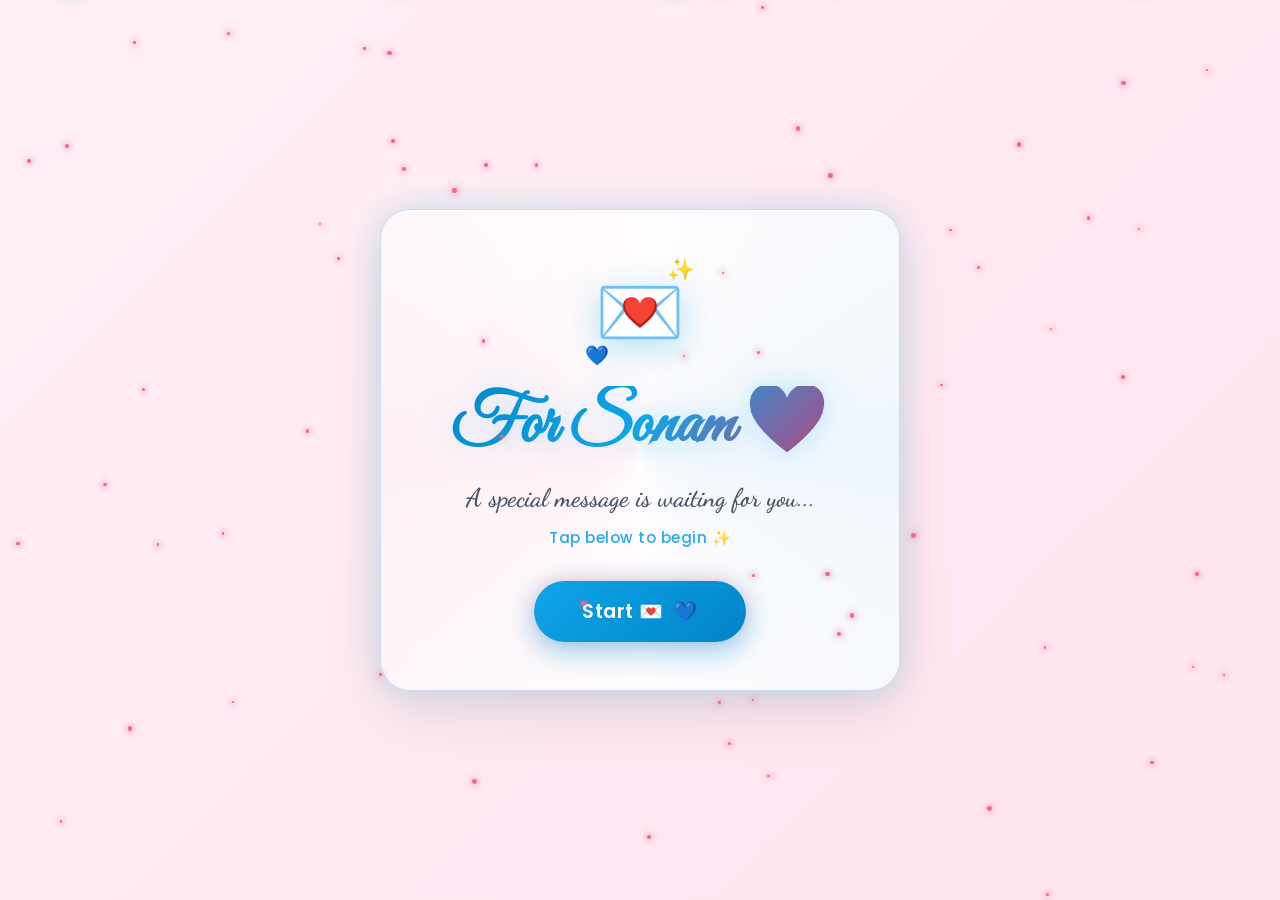
<file: index.html>
<!DOCTYPE html>
<html lang="ne">

<head>
    <meta charset="UTF-8">
    <meta name="viewport" content="width=device-width, initial-scale=1.0">
    <meta name="description" content="A special romantic proposal for Sonam">
    <title>💖 For You, Sonam 💖</title>
    <link rel="preconnect" href="https://fonts.googleapis.com">
    <link rel="preconnect" href="https://fonts.gstatic.com" crossorigin>
    <link
        href="https://fonts.googleapis.com/css2?family=Great+Vibes&family=Poppins:wght@300;400;600;700&family=Dancing+Script:wght@400;700&display=swap"
        rel="stylesheet">
    <link rel="stylesheet" href="proposal.css">
</head>

<body>
    <!-- Floating Hearts Background -->
    <div class="hearts-container" id="heartsContainer"></div>

    <!-- Sparkle particles -->
    <div class="sparkles-container" id="sparklesContainer"></div>

    <!-- ===== PHASE 0: Welcome / Start Screen ===== -->
    <section class="phase phase-welcome" id="phaseWelcome">
        <div class="welcome-card">
            <div class="envelope-icon" id="welcomeIcon">
                <span class="envelope-emoji">💌</span>
                <span class="envelope-sparkle sparkle-1">✨</span>
                <span class="envelope-sparkle sparkle-2">💙</span>
            </div>
            <h1 class="welcome-title">For Sonam 💙</h1>
            <p class="welcome-subtitle">A special message is waiting for you...</p>
            <p class="welcome-note">Tap below to begin ✨</p>
            <div class="start-btn-wrapper">
                <button class="btn btn-start" id="btnStart">
                    <span class="btn-text">Start 💌</span>
                    <span class="btn-heart-pulse">💙</span>
                </button>
            </div>
        </div>
    </section>

    <!-- ===== PHASE 1: Nepali Lines ===== -->
    <section class="phase phase-lines hidden" id="phaseLines">
        <div class="lines-wrapper">
            <p class="nepali-line" id="line1">Yo hawa ko kasam, 💕</p>
            <p class="nepali-line" id="line2">yo baadal ko kasam 🌹</p>
            <p class="nepali-line" id="line3"> yo jangal khola nadi ko kasam...✨</p>
            <p class="nepali-line" id="line4">Kasam ma timi bina baachna sakdina.💗</p>
            <p class="nepali-line" id="line5">Uhee timro jagahnya paagal premi,</p>
            <p class="nepali-line" id="line6">uhee timro pyaaro him🩵</p>
        </div>
    </section>

    <!-- ===== PHASE 2: Hollywood Proposal ===== -->
    <section class="phase phase-proposal hidden" id="phaseProposal">
        <div class="proposal-card">
            <div class="rose-icon">🌹</div>
            <h1 class="proposal-title">Sonam...</h1>
            <p class="proposal-quote">
                "I came here tonight because when you realize you want to spend the rest of your life with somebody, you
                want the rest of your life to start as soon as possible."
            </p>
            <p class="movie-ref">— When Harry Met Sally</p>
            <div class="question-text">
                <span class="will-you">Will you be mine forever?</span>
                <span class="heart-pulse">💖</span>
            </div>
            <div class="buttons-container" id="buttonsContainer">
                <button class="btn btn-yes" id="btnYes">Yes! 💍</button>
                <button class="btn btn-no" id="btnNo">No 😢</button>
            </div>
        </div>
    </section>

    <!-- ===== PHASE 3: Celebration ===== -->
    <section class="phase phase-celebration hidden" id="phaseCelebration">
        <div class="celebration-content">
            <h1 class="celebration-title" id="celebTitle">I Knew You'd Say Yes! 🎉💖</h1>
            <div class="image-frame" id="imageFrame">
                <img src="ankit.jpg" alt="Our Love" class="celebration-image" id="celebImage">
            </div>
            <p class="celebration-message">Forever starts now, Sonam... 💕</p>
            <div class="fireworks" id="fireworksContainer"></div>
        </div>
        <!-- Background Music -->
        <audio id="bgMusic" loop>
            <source src="sonam.mp3" type="audio/mpeg">
        </audio>
    </section>

    <script src="proposal.js"></script>
</body>

</html>
</file>
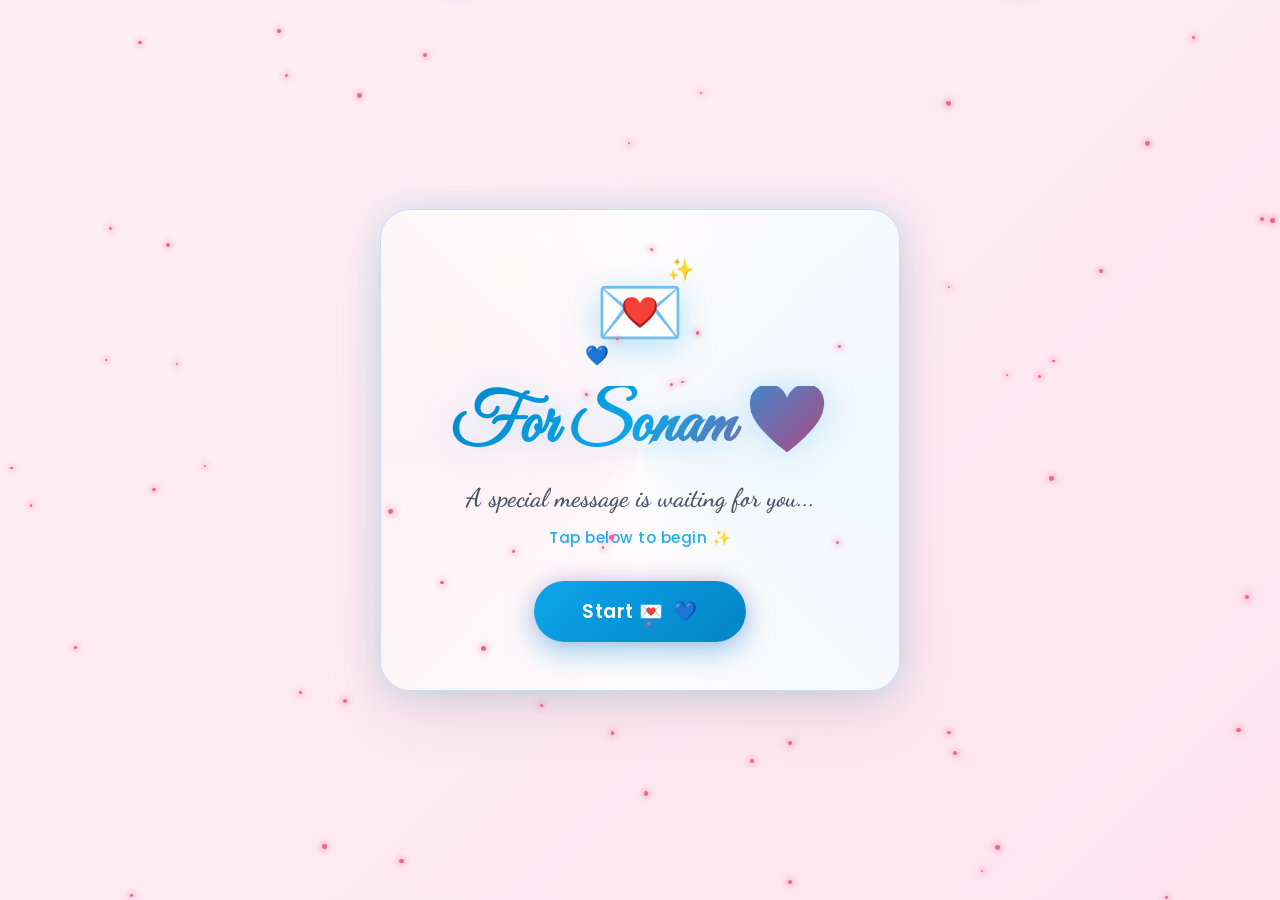
<file: proposal.html>
<!DOCTYPE html>
<html lang="ne">

<head>
    <meta charset="UTF-8">
    <meta name="viewport" content="width=device-width, initial-scale=1.0">
    <meta name="description" content="A special romantic proposal for Sonam">
    <title>💖 For You, Sonam 💖</title>
    <link rel="preconnect" href="https://fonts.googleapis.com">
    <link rel="preconnect" href="https://fonts.gstatic.com" crossorigin>
    <link
        href="https://fonts.googleapis.com/css2?family=Great+Vibes&family=Poppins:wght@300;400;600;700&family=Dancing+Script:wght@400;700&display=swap"
        rel="stylesheet">
    <link rel="stylesheet" href="proposal.css">
</head>

<body>
    <!-- Floating Hearts Background -->
    <div class="hearts-container" id="heartsContainer"></div>

    <!-- Sparkle particles -->
    <div class="sparkles-container" id="sparklesContainer"></div>

    <!-- ===== PHASE 0: Welcome / Start Screen ===== -->
    <section class="phase phase-welcome" id="phaseWelcome">
        <div class="welcome-card">
            <div class="envelope-icon" id="welcomeIcon">
                <span class="envelope-emoji">💌</span>
                <span class="envelope-sparkle sparkle-1">✨</span>
                <span class="envelope-sparkle sparkle-2">💙</span>
            </div>
            <h1 class="welcome-title">For Sonam 💙</h1>
            <p class="welcome-subtitle">A special message is waiting for you...</p>
            <p class="welcome-note">Tap below to begin ✨</p>
            <div class="start-btn-wrapper">
                <button class="btn btn-start" id="btnStart">
                    <span class="btn-text">Start 💌</span>
                    <span class="btn-heart-pulse">💙</span>
                </button>
            </div>
        </div>
    </section>

    <!-- ===== PHASE 1: Nepali Lines ===== -->
    <section class="phase phase-lines hidden" id="phaseLines">
        <div class="lines-wrapper">
            <p class="nepali-line" id="line1">Yo hawa ko kasam, 💕</p>
            <p class="nepali-line" id="line2">yo baadal ko kasam 🌹</p>
            <p class="nepali-line" id="line3"> yo jangal khola nadi ko kasam...✨</p>
            <p class="nepali-line" id="line4">Kasam ma timi bina baachna sakdina.💗</p>
            <p class="nepali-line" id="line5">Uhee timro jagahnya paagal premi,</p>
            <p class="nepali-line" id="line6">uhee timro pyaaro him🩵</p>
        </div>
    </section>

    <!-- ===== PHASE 2: Hollywood Proposal ===== -->
    <section class="phase phase-proposal hidden" id="phaseProposal">
        <div class="proposal-card">
            <div class="rose-icon">🌹</div>
            <h1 class="proposal-title">Sonam...</h1>
            <p class="proposal-quote">
                "I came here tonight because when you realize you want to spend the rest of your life with somebody, you
                want the rest of your life to start as soon as possible."
            </p>
            <p class="movie-ref">— When Harry Met Sally</p>
            <div class="question-text">
                <span class="will-you">Will you be mine forever?</span>
                <span class="heart-pulse">💖</span>
            </div>
            <div class="buttons-container" id="buttonsContainer">
                <button class="btn btn-yes" id="btnYes">Yes! 💍</button>
                <button class="btn btn-no" id="btnNo">No 😢</button>
            </div>
        </div>
    </section>

    <!-- ===== PHASE 3: Celebration ===== -->
    <section class="phase phase-celebration hidden" id="phaseCelebration">
        <div class="celebration-content">
            <h1 class="celebration-title" id="celebTitle">I Knew You'd Say Yes! 🎉💖</h1>
            <div class="image-frame" id="imageFrame">
                <img src="ankit.jpg" alt="Our Love" class="celebration-image" id="celebImage">
            </div>
            <p class="celebration-message">Forever starts now, Sonam... 💕</p>
            <div class="fireworks" id="fireworksContainer"></div>
        </div>
        <!-- Background Music -->
        <audio id="bgMusic" loop>
            <source src="sonam.mp3" type="audio/mpeg">
        </audio>
    </section>

    <script src="proposal.js"></script>
</body>

</html>
</file>
<file: proposal.css>
/* ==========================================
   ROMANTIC PROPOSAL - STYLES
   ========================================== */

/* === Reset & Base === */
*, *::before, *::after {
    margin: 0;
    padding: 0;
    box-sizing: border-box;
}

body {
    min-height: 100vh;
    overflow: hidden;
    font-family: 'Poppins', sans-serif;
    background: #fff0f5;
    color: #333;
    display: flex;
    align-items: center;
    justify-content: center;
    position: relative;
    transition: background 1.5s ease;
}

/* === Floating Hearts Background === */
.hearts-container {
    position: fixed;
    top: 0;
    left: 0;
    width: 100%;
    height: 100%;
    pointer-events: none;
    z-index: 15;
    overflow: hidden;
}

.floating-heart {
    position: absolute;
    top: -50px;
    font-size: 24px;
    animation: fallDown linear infinite;
    opacity: 0.85;
    filter: drop-shadow(0 0 10px rgba(60, 160, 255, 0.75));
    user-select: none;
}

@keyframes fallDown {
    0% {
        transform: translateY(0) rotate(0deg) scale(1);
        opacity: 0.8;
    }
    50% {
        opacity: 1;
    }
    100% {
        transform: translateY(115vh) rotate(360deg) scale(0.7);
        opacity: 0;
    }
}

/* === Sparkles === */
.sparkles-container {
    position: fixed;
    top: 0;
    left: 0;
    width: 100%;
    height: 100%;
    pointer-events: none;
    z-index: 12;
    overflow: hidden;
}

.sparkle {
    position: absolute;
    width: 4px;
    height: 4px;
    background: #f06595;
    border-radius: 50%;
    animation: twinkle ease-in-out infinite;
    box-shadow: 0 0 6px 2px rgba(240, 101, 149, 0.4);
}

@keyframes twinkle {
    0%, 100% { opacity: 0; transform: scale(0.5); }
    50% { opacity: 1; transform: scale(1.2); }
}

/* === Phase Containers === */
.phase {
    position: fixed;
    top: 0;
    left: 0;
    width: 100%;
    height: 100%;
    display: flex;
    align-items: center;
    justify-content: center;
    z-index: 10;
    transition: opacity 1s ease;
}

.phase.hidden {
    display: none;
    opacity: 0;
}

.phase.fade-out {
    opacity: 0;
}

/* === Phase Backgrounds === */
.phase-welcome {
    background: linear-gradient(135deg, #fff0f5, #ffe4ee, #e8f4fd, #fff0f5);
    background-size: 300% 300%;
    animation: welcomeBgShift 8s ease infinite;
}

@keyframes welcomeBgShift {
    0%, 100% { background-position: 0% 50%; }
    50% { background-position: 100% 50%; }
}

.phase-lines {
    background: linear-gradient(135deg, #fff0f5, #ffe4ee, #ffd6e7, #fff0f5);
    background-size: 300% 300%;
    animation: softPinkShift 8s ease infinite;
}

@keyframes softPinkShift {
    0%, 100% { background-position: 0% 50%; }
    50% { background-position: 100% 50%; }
}

.phase-proposal {
    background: linear-gradient(135deg, #e8f4fd, #dbeeff, #cce5ff, #e8f4fd);
    background-size: 300% 300%;
    animation: softBlueShift 8s ease infinite;
}

@keyframes softBlueShift {
    0%, 100% { background-position: 0% 50%; }
    50% { background-position: 100% 50%; }
}

/* ==========================================
   PHASE 0: WELCOME SCREEN
   ========================================== */
.welcome-card {
    background: rgba(255, 255, 255, 0.85);
    backdrop-filter: blur(20px);
    -webkit-backdrop-filter: blur(20px);
    border: 1px solid rgba(100, 160, 230, 0.35);
    border-radius: 30px;
    padding: 3rem 2.5rem;
    max-width: 520px;
    width: 90%;
    text-align: center;
    box-shadow:
        0 25px 60px rgba(0, 0, 0, 0.08),
        0 0 35px rgba(56, 189, 248, 0.25),
        inset 0 1px 0 rgba(255, 255, 255, 0.8);
    animation: welcomeEntry 1s cubic-bezier(0.34, 1.56, 0.64, 1) forwards;
    position: relative;
    overflow: hidden;
    z-index: 20;
}

@keyframes welcomeEntry {
    0% {
        opacity: 0;
        transform: scale(0.8) translateY(30px);
    }
    100% {
        opacity: 1;
        transform: scale(1) translateY(0);
    }
}

.welcome-card::before {
    content: '';
    position: absolute;
    top: -50%;
    left: -50%;
    width: 200%;
    height: 200%;
    background: conic-gradient(from 0deg, transparent, rgba(56, 189, 248, 0.08), transparent, rgba(240, 101, 149, 0.08), transparent);
    animation: rotateGlow 8s linear infinite;
    z-index: -1;
}

.envelope-icon {
    position: relative;
    display: inline-block;
    margin-bottom: 1.2rem;
    animation: envelopeFloat 2.8s ease-in-out infinite;
}

.envelope-emoji {
    font-size: 4.5rem;
    display: inline-block;
    filter: drop-shadow(0 8px 18px rgba(14, 165, 233, 0.35));
}

.envelope-sparkle {
    position: absolute;
    font-size: 1.4rem;
    pointer-events: none;
    animation: sparkleOrbit 2s ease-in-out infinite;
}

.envelope-sparkle.sparkle-1 {
    top: -6px;
    right: -10px;
    animation-delay: 0s;
}

.envelope-sparkle.sparkle-2 {
    bottom: -4px;
    left: -10px;
    font-size: 1.2rem;
    animation-delay: 1s;
}

@keyframes envelopeFloat {
    0%, 100% {
        transform: translateY(0) rotate(0deg);
    }
    50% {
        transform: translateY(-10px) rotate(3deg);
    }
}

@keyframes sparkleOrbit {
    0%, 100% {
        transform: scale(0.8) rotate(0deg);
        opacity: 0.5;
    }
    50% {
        transform: scale(1.3) rotate(20deg);
        opacity: 1;
    }
}

.welcome-title {
    font-family: 'Great Vibes', cursive;
    font-size: 4.2rem;
    background: linear-gradient(135deg, #0284c7, #0ea5e9, #d6336c);
    -webkit-background-clip: text;
    background-clip: text;
    color: transparent;
    margin-bottom: 0.8rem;
    filter: drop-shadow(0 0 15px rgba(14, 165, 233, 0.25));
    line-height: 1.2;
}

.welcome-subtitle {
    font-family: 'Dancing Script', cursive;
    font-size: 1.6rem;
    color: #475569;
    line-height: 1.5;
    margin-bottom: 0.5rem;
    font-weight: 600;
}

.welcome-note {
    font-size: 0.95rem;
    color: #0ea5e9;
    letter-spacing: 0.5px;
    margin-bottom: 2rem;
    font-weight: 500;
    opacity: 0.9;
}

.start-btn-wrapper {
    display: flex;
    justify-content: center;
    align-items: center;
}

.btn-start {
    background: linear-gradient(135deg, #0ea5e9, #0284c7, #d6336c, #0ea5e9);
    background-size: 300% 300%;
    color: #ffffff;
    padding: 16px 45px;
    font-size: 1.25rem;
    font-weight: 700;
    border-radius: 50px;
    box-shadow:
        0 10px 30px rgba(14, 165, 233, 0.4),
        0 0 20px rgba(214, 51, 108, 0.25);
    display: inline-flex;
    align-items: center;
    gap: 0.6rem;
    cursor: pointer;
    border: none;
    outline: none;
    transition: all 0.35s cubic-bezier(0.34, 1.56, 0.64, 1);
    animation: startBtnPulse 2.5s infinite ease-in-out, gradientShift 4s ease infinite;
    user-select: none;
    -webkit-tap-highlight-color: transparent;
}

.btn-start:hover {
    transform: scale(1.08) translateY(-3px);
    box-shadow:
        0 14px 40px rgba(14, 165, 233, 0.55),
        0 0 30px rgba(214, 51, 108, 0.4);
}

.btn-start:active {
    transform: scale(0.96) translateY(1px);
}

.btn-heart-pulse {
    display: inline-block;
    animation: heartBeat 1.2s infinite ease-in-out;
}

@keyframes startBtnPulse {
    0%, 100% {
        box-shadow: 0 10px 30px rgba(14, 165, 233, 0.4), 0 0 20px rgba(214, 51, 108, 0.25);
        transform: scale(1);
    }
    50% {
        box-shadow: 0 12px 38px rgba(14, 165, 233, 0.65), 0 0 30px rgba(214, 51, 108, 0.45);
        transform: scale(1.03);
    }
}

/* Click Heart Burst Particle */
.click-heart-particle {
    position: fixed;
    pointer-events: none;
    font-size: 1.4rem;
    z-index: 99999;
    user-select: none;
    animation: clickHeartFly 1.2s cubic-bezier(0.25, 1, 0.5, 1) forwards;
}

@keyframes clickHeartFly {
    0% {
        opacity: 1;
        transform: translate(0, 0) scale(0.5);
    }
    50% {
        opacity: 1;
        transform: translate(var(--tx), var(--ty)) scale(1.2);
    }
    100% {
        opacity: 0;
        transform: translate(calc(var(--tx) * 1.3), calc(var(--ty) * 1.3 + 40px)) scale(0.8);
    }
}

/* ==========================================
   PHASE 1: NEPALI LINES
   ========================================== */
.lines-wrapper {
    text-align: center;
    padding: 2rem;
    max-width: 800px;
    width: 90%;
    position: relative;
    z-index: 25;
    min-height: 120px;
    display: flex;
    align-items: center;
    justify-content: center;
}

.nepali-line {
    font-family: 'Poppins', sans-serif;
    font-size: 2rem;
    font-weight: 400;
    color: transparent;
    background: linear-gradient(135deg, #d6336c, #e64980, #f06595, #d6336c);
    background-size: 200% 200%;
    -webkit-background-clip: text;
    background-clip: text;
    line-height: 1.8;
    letter-spacing: 0.5px;
    opacity: 0;
    transform: translateY(30px) scale(0.95);
    transition: opacity 1s cubic-bezier(0.4, 0, 0.2, 1), transform 1s cubic-bezier(0.4, 0, 0.2, 1);
    text-shadow: none;
    filter: drop-shadow(0 0 15px rgba(214, 51, 108, 0.2));
    position: absolute;
    width: 100%;
    animation: gradientShift 4s ease infinite;
}

.nepali-line.visible {
    opacity: 1;
    transform: translateY(0) scale(1);
}

.nepali-line.fade-away {
    opacity: 0;
    transform: translateY(-30px) scale(0.95);
}

@keyframes gradientShift {
    0%, 100% { background-position: 0% 50%; }
    50% { background-position: 100% 50%; }
}

/* ==========================================
   PHASE 2: PROPOSAL
   ========================================== */
.proposal-card {
    background: rgba(255, 255, 255, 0.75);
    backdrop-filter: blur(20px);
    -webkit-backdrop-filter: blur(20px);
    border: 1px solid rgba(100, 160, 230, 0.3);
    border-radius: 30px;
    padding: 3rem 3.5rem;
    max-width: 650px;
    width: 90%;
    text-align: center;
    box-shadow:
        0 25px 60px rgba(0, 0, 0, 0.08),
        0 0 40px rgba(100, 160, 230, 0.1),
        inset 0 1px 0 rgba(255, 255, 255, 0.1);
    animation: cardEntry 1.2s cubic-bezier(0.4, 0, 0.2, 1) forwards;
    position: relative;
    overflow: hidden;
}

.proposal-card::before {
    content: '';
    position: absolute;
    top: -50%;
    left: -50%;
    width: 200%;
    height: 200%;
    background: conic-gradient(from 0deg, transparent, rgba(255, 107, 157, 0.05), transparent, rgba(168, 85, 247, 0.05), transparent);
    animation: rotateGlow 8s linear infinite;
    z-index: -1;
}

@keyframes rotateGlow {
    0% { transform: rotate(0deg); }
    100% { transform: rotate(360deg); }
}

@keyframes cardEntry {
    0% {
        opacity: 0;
        transform: scale(0.7) translateY(40px);
    }
    100% {
        opacity: 1;
        transform: scale(1) translateY(0);
    }
}

.rose-icon {
    font-size: 4rem;
    margin-bottom: 1rem;
    animation: rosePulse 2s ease-in-out infinite;
    filter: drop-shadow(0 0 15px rgba(255, 0, 80, 0.5));
}

@keyframes rosePulse {
    0%, 100% { transform: scale(1) rotate(-5deg); }
    50% { transform: scale(1.15) rotate(5deg); }
}

.proposal-title {
    font-family: 'Great Vibes', cursive;
    font-size: 4.5rem;
    background: linear-gradient(135deg, #d6336c, #e64980, #7c3aed);
    -webkit-background-clip: text;
    background-clip: text;
    color: transparent;
    margin-bottom: 1.5rem;
    animation: shimmer 3s ease-in-out infinite;
    text-shadow: none;
    filter: drop-shadow(0 0 15px rgba(214, 51, 108, 0.3));
}

@keyframes shimmer {
    0%, 100% { filter: drop-shadow(0 0 25px rgba(255, 107, 157, 0.4)) brightness(1); }
    50% { filter: drop-shadow(0 0 35px rgba(255, 107, 157, 0.6)) brightness(1.1); }
}

.proposal-quote {
    font-family: 'Dancing Script', cursive;
    font-size: 1.55rem;
    color: #4a5568;
    line-height: 1.7;
    margin-bottom: 0.8rem;
    font-style: italic;
    padding: 0 1rem;
    animation: fadeInUp 1s 0.5s both;
}

.movie-ref {
    font-size: 0.95rem;
    color: #7c3aed;
    margin-bottom: 2rem;
    font-weight: 300;
    letter-spacing: 1px;
    animation: fadeInUp 1s 0.7s both;
}

@keyframes fadeInUp {
    0% { opacity: 0; transform: translateY(20px); }
    100% { opacity: 1; transform: translateY(0); }
}

.question-text {
    font-size: 1.8rem;
    font-weight: 600;
    margin-bottom: 2.5rem;
    animation: fadeInUp 1s 0.9s both;
}

.will-you {
    background: linear-gradient(90deg, #d6336c, #7c3aed, #d6336c);
    background-size: 200% 100%;
    -webkit-background-clip: text;
    background-clip: text;
    color: transparent;
    animation: textGlow 3s ease-in-out infinite;
}

@keyframes textGlow {
    0%, 100% { background-position: 0% 50%; }
    50% { background-position: 100% 50%; }
}

.heart-pulse {
    display: inline-block;
    animation: heartBeat 1s ease-in-out infinite;
    margin-left: 8px;
}

@keyframes heartBeat {
    0%, 100% { transform: scale(1); }
    25% { transform: scale(1.3); }
    40% { transform: scale(1); }
    60% { transform: scale(1.2); }
}

/* === Buttons === */
.buttons-container {
    display: flex;
    gap: 2rem;
    justify-content: center;
    align-items: center;
    flex-wrap: wrap;
    animation: fadeInUp 1s 1.1s both;
    min-height: 80px;
}

.btn {
    padding: 16px 48px;
    border: none;
    border-radius: 50px;
    font-family: 'Poppins', sans-serif;
    font-size: 1.2rem;
    font-weight: 600;
    cursor: pointer;
    transition: all 0.3s cubic-bezier(0.4, 0, 0.2, 1);
    position: relative;
    overflow: hidden;
    letter-spacing: 0.5px;
}

.btn::after {
    content: '';
    position: absolute;
    top: 50%;
    left: 50%;
    width: 0;
    height: 0;
    background: rgba(255, 255, 255, 0.2);
    border-radius: 50%;
    transform: translate(-50%, -50%);
    transition: width 0.6s, height 0.6s;
}

.btn:active::after {
    width: 300px;
    height: 300px;
}

/* Yes Button */
.btn-yes {
    background: linear-gradient(135deg, #d6336c, #e64980, #d6336c);
    background-size: 200% 200%;
    color: #fff;
    box-shadow:
        0 8px 25px rgba(214, 51, 108, 0.35),
        0 0 15px rgba(214, 51, 108, 0.15);
    animation: yesGlow 2s ease-in-out infinite, gradientMove 3s ease infinite;
    z-index: 5;
}

@keyframes yesGlow {
    0%, 100% { box-shadow: 0 8px 25px rgba(214, 51, 108, 0.35), 0 0 15px rgba(214, 51, 108, 0.15); }
    50% { box-shadow: 0 8px 35px rgba(214, 51, 108, 0.5), 0 0 30px rgba(214, 51, 108, 0.25); }
}

@keyframes gradientMove {
    0%, 100% { background-position: 0% 50%; }
    50% { background-position: 100% 50%; }
}

.btn-yes:hover {
    transform: scale(1.08);
    box-shadow: 0 12px 40px rgba(255, 45, 120, 0.6);
}

/* Yes button grows with each "No" hover */
.btn-yes.grow-1 { transform: scale(1.15); font-size: 1.35rem; padding: 18px 55px; }
.btn-yes.grow-2 { transform: scale(1.3); font-size: 1.5rem; padding: 20px 60px; }
.btn-yes.grow-3 { transform: scale(1.45); font-size: 1.65rem; padding: 22px 65px; }
.btn-yes.grow-4 { transform: scale(1.6); font-size: 1.8rem; padding: 24px 70px; }
.btn-yes.grow-5 { transform: scale(1.75); font-size: 1.95rem; padding: 26px 75px; }

/* No Button */
.btn-no {
    background: linear-gradient(135deg, #f1f5f9, #e2e8f0);
    color: #64748b;
    box-shadow: 0 4px 15px rgba(0, 0, 0, 0.08);
    position: relative;
    transition: all 0.25s ease;
    z-index: 5;
    white-space: nowrap;
}

.btn-no:hover {
    background: linear-gradient(135deg, #e2e8f0, #cbd5e1);
    color: #475569;
}

/* ==========================================
   PHASE 3: CELEBRATION
   ========================================== */
.phase-celebration {
    background: linear-gradient(135deg, #ffffff, #fafafa, #f8f8f8, #ffffff);
    background-size: 300% 300%;
    animation: softWhiteShift 8s ease infinite;
    overflow: hidden;
}

@keyframes softWhiteShift {
    0%, 100% { background-position: 0% 50%; }
    50% { background-position: 100% 50%; }
}

.celebration-content {
    text-align: center;
    z-index: 10;
    position: relative;
    animation: celebEntry 1.5s cubic-bezier(0.4, 0, 0.2, 1) forwards;
    padding: 2rem;
}

@keyframes celebEntry {
    0% { opacity: 0; transform: scale(0.5); }
    60% { transform: scale(1.05); }
    100% { opacity: 1; transform: scale(1); }
}

.celebration-title {
    font-family: 'Great Vibes', cursive;
    font-size: 3.5rem;
    background: linear-gradient(135deg, #d6336c, #e64980, #d6336c, #f06595);
    background-size: 300% 300%;
    -webkit-background-clip: text;
    background-clip: text;
    color: transparent;
    margin-bottom: 2rem;
    animation: celebShimmer 3s ease infinite;
    filter: drop-shadow(0 0 15px rgba(214, 51, 108, 0.3));
}

@keyframes celebShimmer {
    0%, 100% { background-position: 0% 50%; }
    50% { background-position: 100% 50%; }
}

.image-frame {
    width: 420px;
    max-width: 90vw;
    margin: 0 auto 2rem;
    border-radius: 20px;
    overflow: hidden;
    border: 3px solid rgba(255, 107, 157, 0.4);
    box-shadow:
        0 20px 60px rgba(0, 0, 0, 0.5),
        0 0 40px rgba(255, 107, 157, 0.2),
        0 0 80px rgba(255, 107, 157, 0.1);
    animation: frameGlow 3s ease-in-out infinite, float 4s ease-in-out infinite;
    position: relative;
}

.image-frame::before {
    content: '';
    position: absolute;
    top: -2px;
    left: -2px;
    right: -2px;
    bottom: -2px;
    background: linear-gradient(45deg, #ff6b9d, #c084fc, #ffd700, #ff6b9d);
    background-size: 300% 300%;
    border-radius: 22px;
    z-index: -1;
    animation: borderGlow 4s ease infinite;
}

@keyframes borderGlow {
    0%, 100% { background-position: 0% 50%; }
    50% { background-position: 100% 50%; }
}

@keyframes frameGlow {
    0%, 100% { box-shadow: 0 20px 60px rgba(0,0,0,0.5), 0 0 40px rgba(255,107,157,0.2); }
    50% { box-shadow: 0 20px 60px rgba(0,0,0,0.5), 0 0 60px rgba(255,107,157,0.35); }
}

@keyframes float {
    0%, 100% { transform: translateY(0); }
    50% { transform: translateY(-10px); }
}

.celebration-image {
    width: 100%;
    display: block;
    border-radius: 18px;
}

.celebration-message {
    font-family: 'Dancing Script', cursive;
    font-size: 2rem;
    color: #d6336c;
    animation: fadeInUp 1s 0.8s both;
    filter: drop-shadow(0 0 8px rgba(214, 51, 108, 0.15));
}

/* === Firework Particles === */
.firework {
    position: fixed;
    width: 6px;
    height: 6px;
    border-radius: 50%;
    animation: fireworkBurst 1.5s ease-out forwards;
    pointer-events: none;
    z-index: 100;
}

@keyframes fireworkBurst {
    0% {
        opacity: 1;
        transform: translate(0, 0) scale(1);
    }
    100% {
        opacity: 0;
        transform: translate(var(--tx), var(--ty)) scale(0);
    }
}

/* === Confetti === */
.confetti {
    position: fixed;
    width: 10px;
    height: 10px;
    top: -10px;
    z-index: 100;
    pointer-events: none;
    animation: confettiFall linear forwards;
}

@keyframes confettiFall {
    0% {
        transform: translateY(0) rotateZ(0deg) rotateX(0deg);
        opacity: 1;
    }
    100% {
        transform: translateY(110vh) rotateZ(720deg) rotateX(360deg);
        opacity: 0;
    }
}

/* === Responsive — Tablet === */
@media (max-width: 768px) {
    .welcome-card {
        padding: 2.5rem 2rem;
        max-width: 90%;
    }

    .welcome-title {
        font-size: 3.5rem;
    }

    .welcome-subtitle {
        font-size: 1.4rem;
    }

    .nepali-line {
        font-size: 1.6rem;
        line-height: 1.6;
        padding: 0 1rem;
    }

    .proposal-card {
        padding: 2.5rem 2rem;
        border-radius: 24px;
        max-width: 90%;
    }

    .proposal-title {
        font-size: 3.5rem;
    }

    .proposal-quote {
        font-size: 1.3rem;
        padding: 0 0.5rem;
    }

    .question-text {
        font-size: 1.5rem;
    }

    .btn {
        padding: 14px 38px;
        font-size: 1.05rem;
    }

    .celebration-title {
        font-size: 2.8rem;
    }

    .celebration-message {
        font-size: 1.6rem;
    }

    .image-frame {
        width: 340px;
    }
}

/* === Responsive — Mobile === */
@media (max-width: 480px) {
    .welcome-card {
        padding: 2rem 1.3rem;
        border-radius: 22px;
        max-width: 92%;
    }

    .envelope-emoji {
        font-size: 3.5rem;
    }

    .welcome-title {
        font-size: 2.8rem;
        margin-bottom: 0.5rem;
    }

    .welcome-subtitle {
        font-size: 1.25rem;
    }

    .welcome-note {
        font-size: 0.85rem;
        margin-bottom: 1.5rem;
    }

    .btn-start {
        padding: 14px 34px;
        font-size: 1.1rem;
    }

    .nepali-line {
        font-size: 1.2rem;
        line-height: 1.5;
        padding: 0 0.8rem;
    }

    .lines-wrapper {
        min-height: 80px;
        padding: 1rem;
    }

    .proposal-card {
        padding: 1.8rem 1.2rem;
        border-radius: 18px;
        max-width: 95%;
    }

    .rose-icon {
        font-size: 2.8rem;
        margin-bottom: 0.6rem;
    }

    .proposal-title {
        font-size: 2.5rem;
        margin-bottom: 1rem;
    }

    .proposal-quote {
        font-size: 1rem;
        line-height: 1.5;
        padding: 0;
    }

    .movie-ref {
        font-size: 0.8rem;
        margin-bottom: 1.2rem;
    }

    .question-text {
        font-size: 1.2rem;
        margin-bottom: 1.5rem;
    }

    .btn {
        padding: 12px 30px;
        font-size: 0.95rem;
    }

    .buttons-container {
        gap: 1.2rem;
    }

    .celebration-title {
        font-size: 2rem;
        margin-bottom: 1.2rem;
    }

    .celebration-message {
        font-size: 1.2rem;
    }

    .image-frame {
        width: 260px;
    }

    .celebration-content {
        padding: 1rem;
    }
}

/* === Responsive — Very small screens === */
@media (max-width: 360px) {
    .welcome-title {
        font-size: 2.3rem;
    }

    .welcome-subtitle {
        font-size: 1.1rem;
    }

    .btn-start {
        padding: 12px 28px;
        font-size: 1rem;
    }

    .nepali-line {
        font-size: 1rem;
    }

    .proposal-title {
        font-size: 2rem;
    }

    .proposal-quote {
        font-size: 0.9rem;
    }

    .celebration-title {
        font-size: 1.6rem;
    }

    .image-frame {
        width: 220px;
    }
}
</file>
